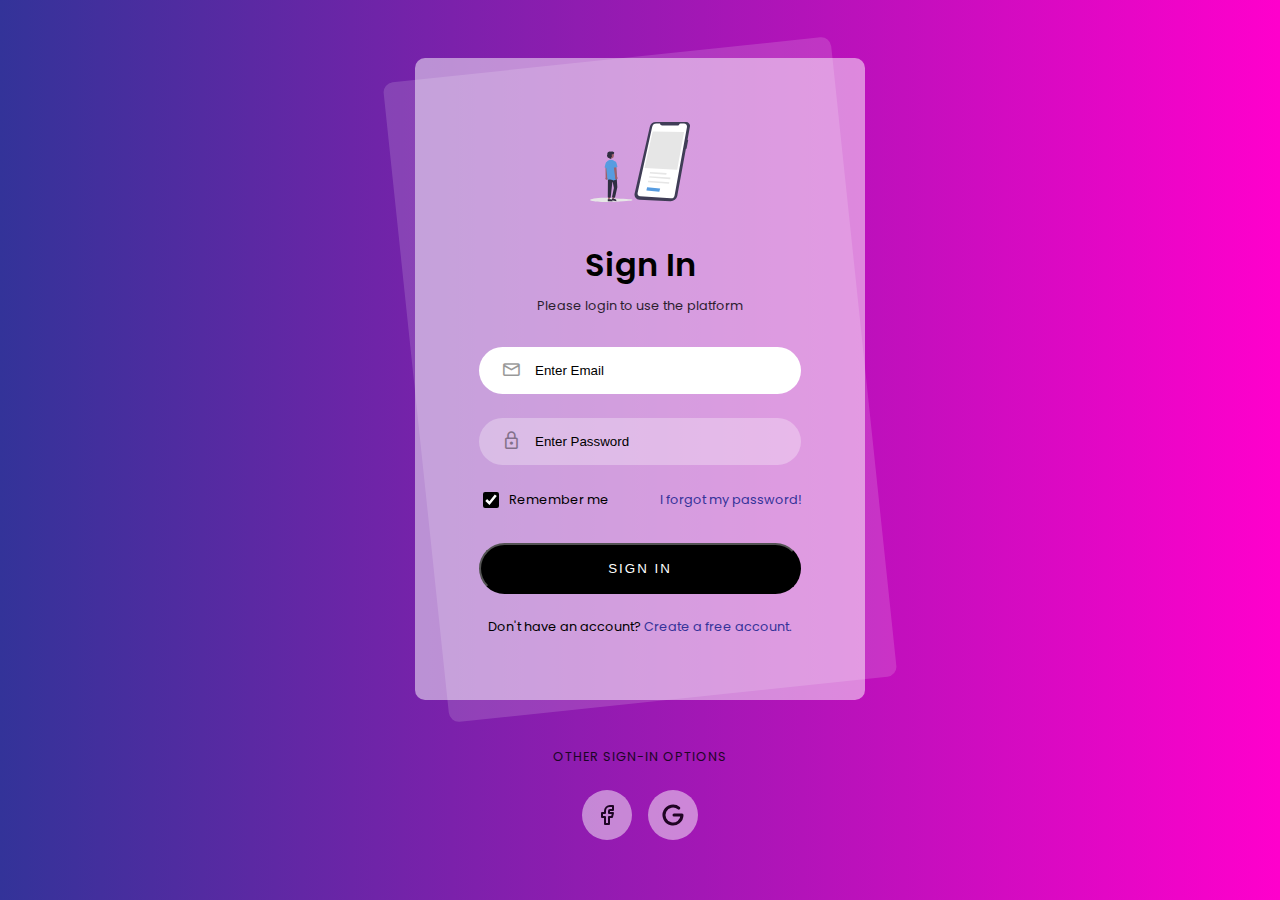
<file: index.html>
<!DOCTYPE html>
<html lang="en">

<head>
    <meta charset="UTF-8">
    <meta http-equiv="X-UA-Compatible" content="IE=edge">
    <meta name="viewport" content="width=device-width, initial-scale=1.0">
    <link rel="stylesheet" href="style.css"/>
    <link rel="stylesheet" href="https://fonts.googleapis.com/css2?family=Material+Symbols+Rounded:opsz,wght,FILL,GRAD@48,600,0,0" />
    <title>Login Page</title>
</head>

<body>

    <div class="login-card-container">
        <div class="login-card">
            <div class="login-card-logo">
                <img src="logo.svg" alt="logo">
            </div>
            <div class="login-card-header">
                <h1>Sign In</h1>
                <div>Please login to use the platform</div>
            </div>
            <form class="login-card-form">
                <div class="form-item">
                    <span class="form-item-icon material-symbols-rounded">mail</span>
                    <input type="text" autocomplete="email" placeholder="Enter Email" id="emailForm" 
                    autofocus required>
                </div>
                <div class="form-item">
                    <span class="form-item-icon material-symbols-rounded">lock</span>
                    <input type="password" placeholder="Enter Password" id="passwordForm"
                     required>
                </div>
                <div class="form-item-other">
                    <div class="checkbox">
                        <input type="checkbox" id="rememberMeCheckbox" checked>
                        <label for="rememberMeCheckbox">Remember me</label>
                    </div>
                    <a href="forgot.html">I forgot my password!</a>
                </div>
                <button type="submit">Sign In</button>
            </form>
            <div class="login-card-footer">
                Don't have an account? <a href="register.html">Create a free account.</a>
            </div>
        </div>
        <div class="login-card-social">
            <div>Other Sign-In Options</div>
            <div class="login-card-social-btns">
                <a href="#">
                    <svg xmlns="http://www.w3.org/2000/svg" class="icon icon-tabler icon-tabler-brand-facebook"
                        width="24" height="24" viewBox="0 0 24 24" stroke-width="2" stroke="currentColor" fill="none"
                        stroke-linecap="round" stroke-linejoin="round">
                        <path stroke="none" d="M0 0h24v24H0z" fill="none"></path>
                        <path d="M7 10v4h3v7h4v-7h3l1 -4h-4v-2a1 1 0 0 1 1 -1h3v-4h-3a5 5 0 0 0 -5 5v2h-3"></path>
                    </svg>
                </a>
                <a href="#">
                    <svg xmlns="http://www.w3.org/2000/svg" class="icon icon-tabler icon-tabler-brand-google" width="24"
                        height="24" viewBox="0 0 24 24" stroke-width="3" stroke="currentColor" fill="none"
                        stroke-linecap="round" stroke-linejoin="round">
                        <path stroke="none" d="M0 0h24v24H0z" fill="none"></path>
                        <path d="M17.788 5.108a9 9 0 1 0 3.212 6.892h-8"></path>
                    </svg>
                </a>
            </div>
        </div>
    </div>

</body>

</html>
</file>
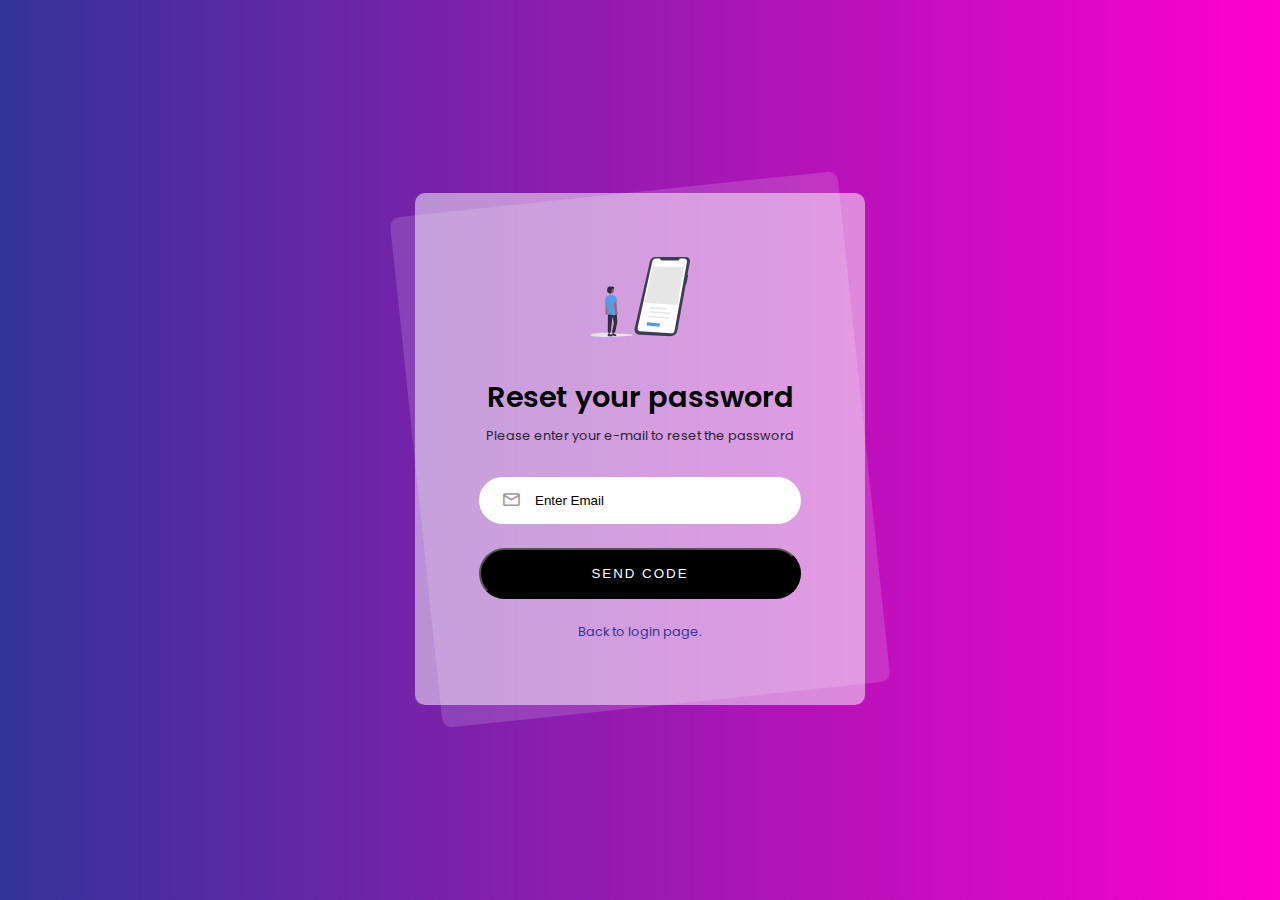
<file: forgot.html>
<!DOCTYPE html>
<html lang="en">

<head>
    <meta charset="UTF-8">
    <meta http-equiv="X-UA-Compatible" content="IE=edge">
    <meta name="viewport" content="width=device-width, initial-scale=1.0">
    <link rel="stylesheet" href="forgot.css"/>
    <link rel="stylesheet" href="https://fonts.googleapis.com/css2?family=Material+Symbols+Rounded:opsz,wght,FILL,GRAD@48,600,0,0" />
    <title>Login Page</title>
</head>

<body>

    <div class="login-card-container">
        <div class="login-card">
            <div class="login-card-logo">
                <img src="logo.svg" alt="logo">
            </div>
            <div class="login-card-header">
                <h1>Reset your password</h1>
                <div>Please enter your e-mail to reset the password</div>
            </div>
            <form class="login-card-form">
                <div class="form-item">
                    <span class="form-item-icon material-symbols-rounded">mail</span>
                    <input type="text" autocomplete="email" placeholder="Enter Email" id="emailForm" 
                    autofocus required>
                </div>
                <button type="submit">Send Code</button>
            </form>
            <div class="login-card-footer">
                <a href="index.html">Back to login page.</a>
            </div>
        </div>
    </div>

</body>
</html>
</file>
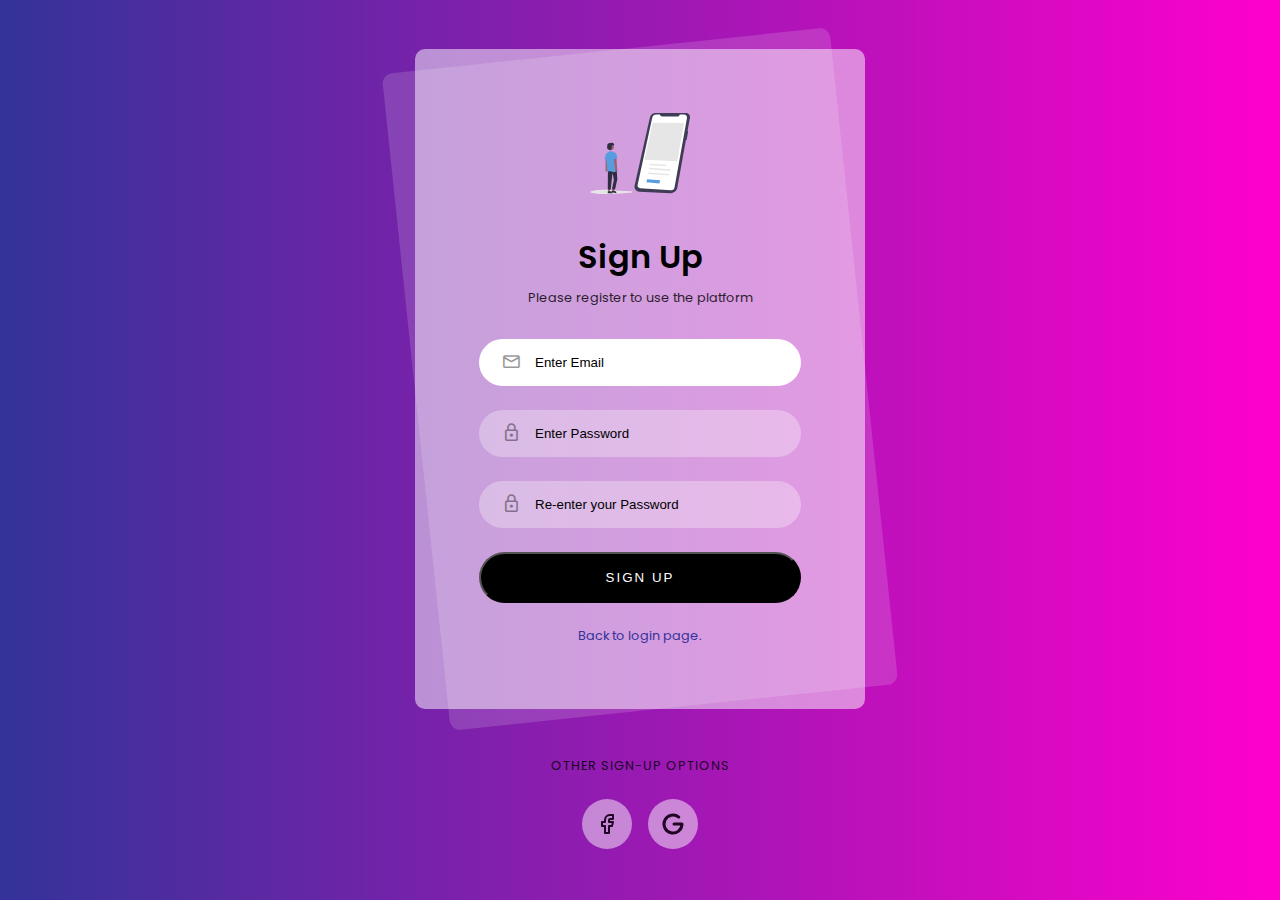
<file: register.html>
<!DOCTYPE html>
<html lang="en">

<head>
    <meta charset="UTF-8">
    <meta http-equiv="X-UA-Compatible" content="IE=edge">
    <meta name="viewport" content="width=device-width, initial-scale=1.0">
    <link rel="stylesheet" href="register.css"/>
    <link rel="stylesheet" href="https://fonts.googleapis.com/css2?family=Material+Symbols+Rounded:opsz,wght,FILL,GRAD@48,600,0,0" />
    <title>Register Page</title>
</head>

<body>

    <div class="login-card-container">
        <div class="login-card">
            <div class="login-card-logo">
                <img src="logo.svg" alt="logo">
            </div>
            <div class="login-card-header">
                <h1>Sign Up</h1>
                <div>Please register to use the platform</div>
            </div>
            <form class="login-card-form">
                <div class="form-item">
                    <span class="form-item-icon material-symbols-rounded">mail</span>
                    <input type="text" autocomplete="email" placeholder="Enter Email" id="emailForm" 
                    autofocus required>
                </div>
                <div class="form-item">
                    <span class="form-item-icon material-symbols-rounded">lock</span>
                    <input type="password" placeholder="Enter Password" id="passwordForm"
                     required>
                </div>
                <div class="form-item">
                    <span class="form-item-icon material-symbols-rounded">lock</span>
                    <input type="password" placeholder="Re-enter your Password" id="passwordForm"
                     required>
                </div>  
                <button type="submit" class="sign-up-button">Sign Up</button>
            </form>
            <div class="login-card-footer">
                <a href="index.html">Back to login page.</a>
            </div>
        </div>
        <div class="login-card-social">
            <div>Other Sign-Up Options</div>
            <div class="login-card-social-btns">
                <a href="#">
                    <svg xmlns="http://www.w3.org/2000/svg" class="icon icon-tabler icon-tabler-brand-facebook"
                        width="24" height="24" viewBox="0 0 24 24" stroke-width="2" stroke="currentColor" fill="none"
                        stroke-linecap="round" stroke-linejoin="round">
                        <path stroke="none" d="M0 0h24v24H0z" fill="none"></path>
                        <path d="M7 10v4h3v7h4v-7h3l1 -4h-4v-2a1 1 0 0 1 1 -1h3v-4h-3a5 5 0 0 0 -5 5v2h-3"></path>
                    </svg>
                </a>
                <a href="#">
                    <svg xmlns="http://www.w3.org/2000/svg" class="icon icon-tabler icon-tabler-brand-google" width="24"
                        height="24" viewBox="0 0 24 24" stroke-width="3" stroke="currentColor" fill="none"
                        stroke-linecap="round" stroke-linejoin="round">
                        <path stroke="none" d="M0 0h24v24H0z" fill="none"></path>
                        <path d="M17.788 5.108a9 9 0 1 0 3.212 6.892h-8"></path>
                    </svg>
                </a>
            </div>
        </div>
    </div>

</body>

</html>
</file>
<file: style.css>
@import url("reset.css");

@import url('https://fonts.googleapis.com/css2?family=Poppins:wght@400;600&display=swap');

body {
    font-family: 'Poppins', sans-serif;
    min-height: 98vh;
    background: linear-gradient(to right, #333399, #ff00cc);
    display: flex;
    justify-content: center;
    align-items: center;
}


/* Login Card */
.login-card {
    width: 450px;
    background: rgba(255, 255, 255, .5);
    padding: 4rem;
    border-radius: 10px;
    position: relative;
}

.login-card::before {
    content: '';
    position: absolute;
    inset: 0;
    background: rgba(255, 255, 255, .15);
    transform: rotate(-6deg);
    border-radius: 10px;
    z-index: -1;
}
/* ---------- */

/* Login Card Logo */
.login-card-logo {
    margin-bottom: 2rem;
}

.login-card-logo img {
    width: 100px;
}
/* ---------- */

/* Login Card Standard */
.login-card-logo,
.login-card-header,
.login-card-footer {
    text-align: center;
}

.login-card a {
    text-decoration: none;
    color: #35339a;
}

.login-card a:hover {
    text-decoration: underline;
}
/* ---------- */

/* Login Card Header */
.login-card-header {
    margin-bottom: 2rem;
}

.login-card-header h1 {
    font-size: 2rem;
    font-weight: 600;
    margin-bottom: .5rem;
}

.login-card-header h1+div {
    font-size: calc(1rem * .8);
    opacity: .8;
}
/* ---------- */

/* Login Card Form */
.login-card-form {
    display: flex;
    flex-direction: column;
    gap: 1.5rem;
}

.login-card-form .form-item {
    position: relative;
}

.login-card-form .form-item .form-item-icon {
    position: absolute;
    top: .82rem;
    left: 1.4rem;
    font-size: 1.3rem;
    opacity: .4;
}

.login-card-form .checkbox {
    display: flex;
    align-items: center;
    gap: 7px;
}

.login-card-form .form-item-other {
    display: flex;
    align-items: center;
    justify-content: space-between;
    font-size: calc(1rem * .8);
    margin-bottom: .5rem;
}
/* ---------- */

/* Login Card Footer */
.login-card-footer {
    margin-top: 1.5rem;
    font-size: calc(1rem * .8);
}
/* ---------- */

/* Login Card Form Elements */
.login-card input[type="text"],
.login-card input[type="password"],
.login-card input[type="email"] {
    border: none;
    outline: none;
    background: rgba(255, 255, 255, .3);
    padding: 1rem 1.5rem;
    padding-left: calc(1rem * 3.5);
    border-radius: 100px;
    width: 100%;
    transition: background .5s;
}

.login-card input:focus {
    background: white;
}

.login-card input[type="checkbox"] {
    width: 16px;
    height: 16px;
    accent-color: black;
}

.login-card button {
    background: black;
    color: white;
    padding: 1rem;
    border-radius: 100px;
    text-align: center;
    text-transform: uppercase;
    letter-spacing: 2px;
    transition: background .5s;
}

.login-card button:hover {
    background-color: rgba(0, 0, 0, 0.85);
    cursor: pointer;
}
/* ---------- */

/* Login Card Social Buttons */
.login-card-social {
    display: flex;
    flex-direction: column;
    gap: 1.5rem;
    text-align: center;
    margin-top: 3rem;
}

.login-card-social>div {
    opacity: .8;
    text-transform: uppercase;
    letter-spacing: 1px;
    font-size: calc(1rem * .8);
}

.login-card-social-btns {
    display: flex;
    align-items: center;
    justify-content: center;
    gap: 1rem;
}

.login-card-social-btns a {
    display: flex;
    align-items: center;
    justify-content: center;
    color: black;
    width: 50px;
    height: 50px;
    background-color: rgba(255, 255, 255, .6);
    border-radius: 100px;
    transition: all .5s;
}

.login-card-social-btns a:hover {
    background-color: white;
    transform: scale(1.1);
}
/* ---------- */


/* Responsive */
@media (max-width: 768px) {

    body {
        padding: 2rem 0;
    }

    .login-card {
        width: 280px;
        padding: 2rem;
    }

}
/* ---------- */
</file>
<file: forgot.css>
@import url("reset.css");

@import url('https://fonts.googleapis.com/css2?family=Poppins:wght@400;600&display=swap');

body {
    font-family: 'Poppins', sans-serif;
    min-height: 98vh;
    background: linear-gradient(to right, #333399, #ff00cc);
    display: flex;
    justify-content: center;
    align-items: center;
}


/* Login Card */
.login-card {
    width: 450px;
    background: rgba(255, 255, 255, .5);
    padding: 4rem;
    border-radius: 10px;
    position: relative;
}

.login-card::before {
    content: '';
    position: absolute;
    inset: 0;
    background: rgba(255, 255, 255, .15);
    transform: rotate(-6deg);
    border-radius: 10px;
    z-index: -1;
}
/* ---------- */

/* Login Card Logo */
.login-card-logo {
    margin-bottom: 2rem;
}

.login-card-logo img {
    width: 100px;
}
/* ---------- */

/* Login Card Standard */
.login-card-logo,
.login-card-header,
.login-card-footer {
    text-align: center;
}

.login-card a {
    text-decoration: none;
    color: #35339a;
}

.login-card a:hover {
    text-decoration: underline;
}
/* ---------- */

/* Login Card Header */
.login-card-header {
    margin-bottom: 2rem;
}

.login-card-header h1 {
    font-size: 1.8rem;
    font-weight: 600;
    margin-bottom: .5rem;
}

.login-card-header h1+div {
    font-size: calc(1rem * .8);
    opacity: .8;
}
/* ---------- */

/* Login Card Form */
.login-card-form {
    display: flex;
    flex-direction: column;
    gap: 1.5rem;
}

.login-card-form .form-item {
    position: relative;
}

.login-card-form .form-item .form-item-icon {
    position: absolute;
    top: .82rem;
    left: 1.4rem;
    font-size: 1.3rem;
    opacity: .4;
}

.login-card-form .checkbox {
    display: flex;
    align-items: center;
    gap: 7px;
}

.login-card-form .form-item-other {
    display: flex;
    align-items: center;
    justify-content: space-between;
    font-size: calc(1rem * .8);
    margin-bottom: .5rem;
}
/* ---------- */

/* Login Card Footer */
.login-card-footer {
    margin-top: 1.5rem;
    font-size: calc(1rem * .8);
}
/* ---------- */

/* Login Card Form Elements */
.login-card input[type="text"],
.login-card input[type="password"],
.login-card input[type="email"] {
    border: none;
    outline: none;
    background: rgba(255, 255, 255, .3);
    padding: 1rem 1.5rem;
    padding-left: calc(1rem * 3.5);
    border-radius: 100px;
    width: 100%;
    transition: background .5s;
}

.login-card input:focus {
    background: white;
}

.login-card input[type="checkbox"] {
    width: 16px;
    height: 16px;
    accent-color: black;
}

.login-card button {
    background: black;
    color: white;
    padding: 1rem;
    border-radius: 100px;
    text-align: center;
    text-transform: uppercase;
    letter-spacing: 2px;
    transition: background .5s;
}

.login-card button:hover {
    background-color: rgba(0, 0, 0, 0.85);
    cursor: pointer;
}
/* ---------- */

/* Login Card Social Buttons */
.login-card-social {
    display: flex;
    flex-direction: column;
    gap: 1.5rem;
    text-align: center;
    margin-top: 3rem;
}

.login-card-social>div {
    opacity: .8;
    text-transform: uppercase;
    letter-spacing: 1px;
    font-size: calc(1rem * .8);
}

.login-card-social-btns {
    display: flex;
    align-items: center;
    justify-content: center;
    gap: 1rem;
}

.login-card-social-btns a {
    display: flex;
    align-items: center;
    justify-content: center;
    color: black;
    width: 50px;
    height: 50px;
    background-color: rgba(255, 255, 255, .6);
    border-radius: 100px;
    transition: all .5s;
}

.login-card-social-btns a:hover {
    background-color: white;
    transform: scale(1.1);
}
/* ---------- */


/* Responsive */
@media (max-width: 768px) {

    body {
        padding: 2rem 0;
    }

    .login-card {
        width: 280px;
        padding: 2rem;
    }

}
/* ---------- */
</file>
<file: register.css>
@import url("reset.css");

@import url('https://fonts.googleapis.com/css2?family=Poppins:wght@400;600&display=swap');

body {
    font-family: 'Poppins', sans-serif;
    min-height: 98vh;
    background: linear-gradient(to right, #333399, #ff00cc);
    display: flex;
    justify-content: center;
    align-items: center;
}


/* Login Card */
.login-card {
    width: 450px;
    background: rgba(255, 255, 255, .5);
    padding: 4rem;
    border-radius: 10px;
    position: relative;
}

.login-card::before {
    content: '';
    position: absolute;
    inset: 0;
    background: rgba(255, 255, 255, .15);
    transform: rotate(-6deg);
    border-radius: 10px;
    z-index: -1;
}
/* ---------- */

/* Login Card Logo */
.login-card-logo {
    margin-bottom: 2rem;
}

.login-card-logo img {
    width: 100px;
}
/* ---------- */

/* Login Card Standard */
.login-card-logo,
.login-card-header,
.login-card-footer {
    text-align: center;
}

.login-card a {
    text-decoration: none;
    color: #35339a;
}

.login-card a:hover {
    text-decoration: underline;
}
/* ---------- */

/* Login Card Header */
.login-card-header {
    margin-bottom: 2rem;
}

.login-card-header h1 {
    font-size: 2rem;
    font-weight: 600;
    margin-bottom: .5rem;
}

.login-card-header h1+div {
    font-size: calc(1rem * .8);
    opacity: .8;
}
/* ---------- */

/* Login Card Form */
.login-card-form {
    display: flex;
    flex-direction: column;
    gap: 1.5rem;
}

.login-card-form .form-item {
    position: relative;
}

.login-card-form .form-item .form-item-icon {
    position: absolute;
    top: .82rem;
    left: 1.4rem;
    font-size: 1.3rem;
    opacity: .4;
}

.login-card-form .checkbox {
    display: none;
    align-items: center;
    gap: 7px;
}

.login-card-form .form-item-other {
    display: flex;
    align-items: center;
    justify-content: space-between;
    font-size: calc(1rem * .8);
    margin-bottom: .5rem;
}
/* ---------- */

/* Login Card Footer */
.login-card-footer {
    margin-top: 1.5rem;
    font-size: calc(1rem * .8);
}
/* ---------- */

/* Login Card Form Elements */
.login-card input[type="text"],
.login-card input[type="password"],
.login-card input[type="email"] {
    border: none;
    outline: none;
    background: rgba(255, 255, 255, .3);
    padding: 1rem 1.5rem;
    padding-left: calc(1rem * 3.5);
    border-radius: 100px;
    width: 100%;
    transition: background .5s;
}

.login-card input:focus {
    background: white;
}

.login-card input[type="checkbox"] {
    width: 16px;
    height: 16px;
    accent-color: black;
}

.login-card button {
    background: black;
    color: white;
    padding: 1rem;
    border-radius: 100px;
    text-align: center;
    text-transform: uppercase;
    letter-spacing: 2px;
    transition: background .5s;
}

.login-card button:hover {
    background-color: rgba(0, 0, 0, 0.85);
    cursor: pointer;
}
/* ---------- */

/* Login Card Social Buttons */
.login-card-social {
    display: flex;
    flex-direction: column;
    gap: 1.5rem;
    text-align: center;
    margin-top: 3rem;
}

.login-card-social>div {
    opacity: .8;
    text-transform: uppercase;
    letter-spacing: 1px;
    font-size: calc(1rem * .8);
}

.login-card-social-btns {
    display: flex;
    align-items: center;
    justify-content: center;
    gap: 1rem;
}

.login-card-social-btns a {
    display: flex;
    align-items: center;
    justify-content: center;
    color: black;
    width: 50px;
    height: 50px;
    background-color: rgba(255, 255, 255, .6);
    border-radius: 100px;
    transition: all .5s;
}

.login-card-social-btns a:hover {
    background-color: white;
    transform: scale(1.1);
}
/* ---------- */


/* Responsive */
@media (max-width: 768px) {

    body {
        padding: 2rem 0;
    }

    .login-card {
        width: 280px;
        padding: 2rem;
    }

}
/* ---------- */
</file>
